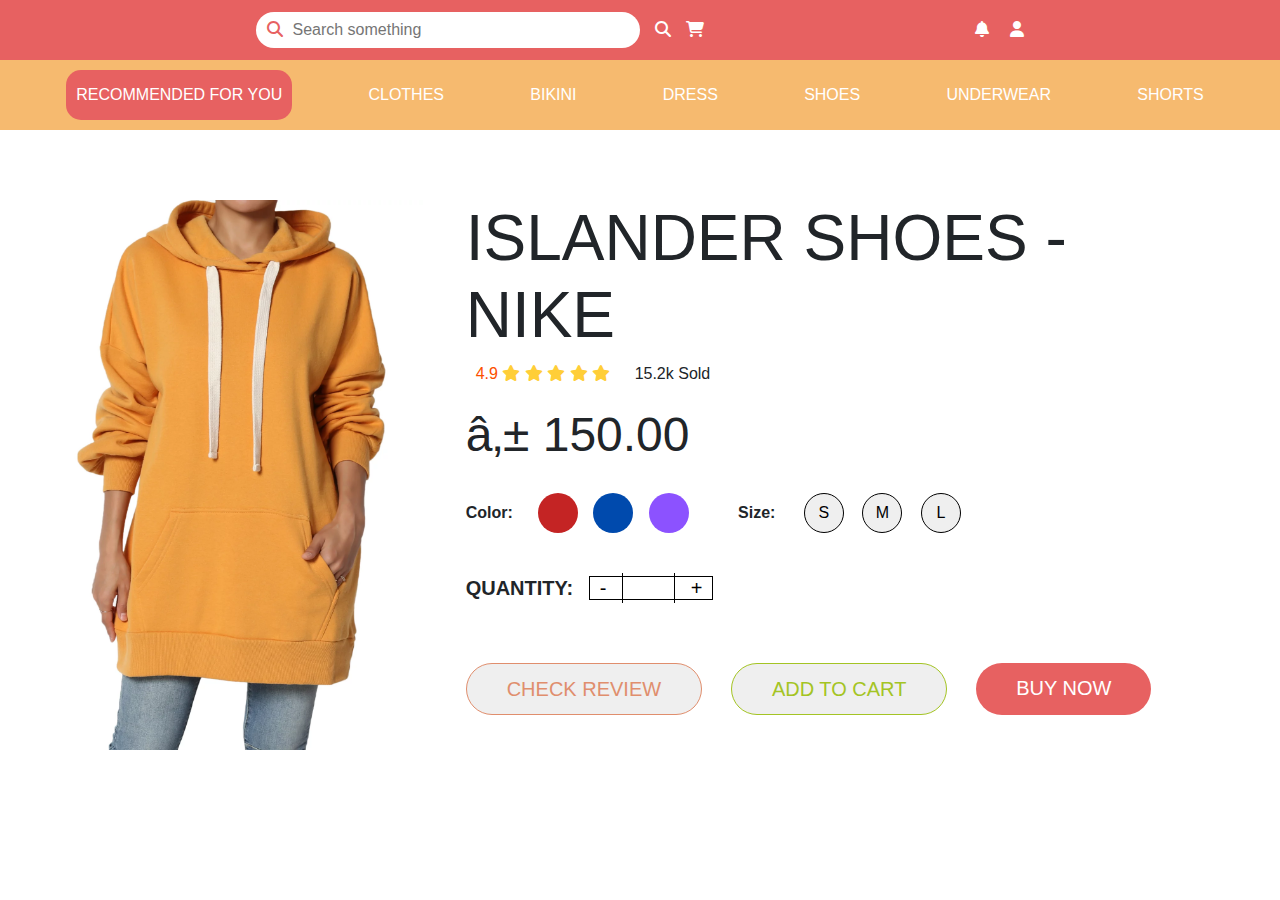
<file: buy.html>
<!DOCTYPE html>
<html lang="en">
<head>
    <!-- <meta charset="UTF-8">
    <meta http-equiv="X-UA-Compatible" content="IE=edge">
    <meta name="viewport" content="width=device-width, initial-scale=1.0"> -->
    <title>Document</title>
    <link rel="stylesheet" href="style.css">
</head>
<body>
<nav class="nav-bar">
    <div class="search-bar">
        <div class="search-input">
            <i class="fa-solid fa-magnifying-glass"></i>
            <input type="text" placeholder="Search something">
        </div>
           <button><i class="fa-solid fa-magnifying-glass"></i></button>
        <button><i class="fa-solid fa-cart-shopping"></i></button>
    </div>
    <div class="my-buttons">
        <div class="dropdown">
            <button data-toggle="dropdown"><i class="fa-solid fa-bell"></i></button>
            <div class="dropdown-menu notification">
                 
            </div>
        </div>
        <div class="dropdown">
            <button data-toggle="dropdown"><i class="fa-solid fa-user"></i></button>
            <div class="dropdown-menu profile">
                <a class="dropdown-item profile-me" href="#!">
                    <div class="my-profile">
                        <img src="pp.jpg" alt="">
                    JHUNRHICK TARRE
                </div>
                </a>
                <hr>
                <a class="dropdown-item" href="#!"><i class="fa-solid fa-gear"></i>SETTINGS</a>
                <a class="dropdown-item" href="#!"><i class="fa-solid fa-users"></i>ABOUT US</a>
                <a class="dropdown-item" href="#!"><i class="fa-solid fa-envelope"></i>CONTACT US</a>
                <a class="dropdown-item" href="#!"><i class="fa-solid fa-right-from-bracket"></i>LOGOUT</a>
            </div>
        </div>
    </div>
</nav>
<nav class="category">
    <button>RECOMMENDED FOR YOU</button>
    <button>CLOTHES</button>
    <button>BIKINI</button>
    <button>DRESS</button>
    <button>SHOES</button>
    <button>UNDERWEAR</button>
    <button>SHORTS</button>
</nav>

<div class="buy-card">
    <div class="prod-img"><img src="product/hoodie.png" alt=""></div>
    <div class="prod-info">
        <div class="prod-name"><h1>ISLANDER SHOES - NIKE </h1></div>
        <div class="rating">
            <span class="review">4.9</span>
            <span class="fa fa-star checked"></span>
            <span class="fa fa-star checked"></span>
            <span class="fa fa-star checked"></span>
            <span class="fa fa-star"></span>
            <span class="fa fa-star"></span>
            <span class="sold">
                15.2k Sold
            </span>
        </div>
        <h1 class="price">₱ 150.00</h1>
        <div class="prod-mod">  
            <div class="colors">
                    <span class="colors-select">Color:</span>
                    <button></button>
                    <button></button>
                    <button></button>
            </div>
            <div class="sizes">
                <span class="size-select">Size:</span>   
                <button>S</button>
                <button>M</button>
                <button>L</button>
            </div>
        </div>

        <div class="quant">
            <span>QUANTITY:</span>
            <span class="quan-inputs">
                <button>-</button>
                <input type="text" name="" id="" asd>
                <button>+</button>
            </span>
        </div>

        <div class="buy-buttons">
             <button>CHECK REVIEW</button>
             <button>ADD TO CART</button>
             <a href="">BUY NOW</a>
        </div>
    </div>
</div>


</body>
</html>
<link rel="stylesheet" href="https://cdnjs.cloudflare.com/ajax/libs/font-awesome/6.4.0/css/all.min.css">
<link rel="stylesheet" href="https://cdn.jsdelivr.net/npm/bootstrap@4.0.0/dist/css/bootstrap.min.css" integrity="sha384-Gn5384xqQ1aoWXA+058RXPxPg6fy4IWvTNh0E263XmFcJlSAwiGgFAW/dAiS6JXm" crossorigin="anonymous">
<script src="https://code.jquery.com/jquery-3.2.1.slim.min.js" integrity="sha384-KJ3o2DKtIkvYIK3UENzmM7KCkRr/rE9/Qpg6aAZGJwFDMVNA/GpGFF93hXpG5KkN" crossorigin="anonymous"></script>
<script src="https://cdn.jsdelivr.net/npm/popper.js@1.12.9/dist/umd/popper.min.js" integrity="sha384-ApNbgh9B+Y1QKtv3Rn7W3mgPxhU9K/ScQsAP7hUibX39j7fakFPskvXusvfa0b4Q" crossorigin="anonymous"></script>
<script src="https://cdn.jsdelivr.net/npm/bootstrap@4.0.0/dist/js/bootstrap.min.js" integrity="sha384-JZR6Spejh4U02d8jOt6vLEHfe/JQGiRRSQQxSfFWpi1MquVdAyjUar5+76PVCmYl" crossorigin="anonymous"></script>
</file>
<file: style.css>
* {
    padding: 0;
    margin: 0;
}
button:hover {
    cursor: pointer;
}
.nav-bar{
    width: 100%;
    height: 60px;
    background-color: #E76161;
    display: flex;
    align-items: center;
    justify-content: space-evenly;
}
.nav-bar .search-bar{
    display: flex;
    color:#E76161;
    width: 35%;
}
.search-bar button, .my-buttons button{
    padding: 0px 0px 0px 15px;
    background:none;
    outline: none !important;
    border:none;
    color:white;
}
.search-bar .search-input{
    border-radius: 30px;
    background-color: #fff;
    padding: 6px;
    width: 100%;
}
.search-input i{
    padding: 0px 5px 0px 5px;
}
.search-input input{
    width: 90%;
    border:none;
    outline: none;
    background: none;
}.nav-bar .my-buttons{
    width: 5%;
    display: flex;
    justify-content: space-between;
}
.my-buttons .dropdown-menu{
    background-color: #F6BA6F !important;
    top:15px !important;
    border-top-left-radius: 0px !important;
    border-top-right-radius: 0px !important; 
    border-bottom-left-radius: 10px !important;
    border-bottom-right-radius: 10px !important;
    
}.my-profile img{
    width: 40px;
    height: 40px;
    border-radius: 360px;
    margin-right: 10px;
}
.profile hr{
    width: 80%;
    margin:auto !important;
}.profile-me{
    padding: 0.5rem 1.5rem !important;
}.profile a i{
    padding-right: 10px;
}.header{
    padding: 10px !important;
    text-align: center;
    color:#FC4F00;
}.category {
    background-color: #F6BA6F;
    width: 100%;
    height: 70px;
    justify-content: space-evenly;
    display: flex;
    align-items: center;
}.category button{
    outline: none !important;
    border:none;
    height: 50px !important;
    border-radius: 15px;
    background: none;
    color:white;
    padding: 10px;
}
.category button:first-child{
   
    background-color:#E76161;
}
.buy-card{
  
    margin-top: 70px;
    width: 100%;
    display: flex;
    padding: 0px 10px 0px 0px;
    justify-content: space-evenly;
}
.buy-card .prod-img{
   
    width: 30%;
    height: 550px;
}
.prod-img img{
    width: 100%;
    height: 100%;
}
.buy-card .prod-info{
   
    width: 60%;
    
}.prod-info .prod-name{
    word-wrap: break-word;
}.prod-name h1{
   font-size: 4rem;
}
.prod-info .rating{
    /* border:1px solid black; */
    padding: 0px 0px 0px 10px;
    font-size: 1rem;
  
}.rating .sold{
    margin-left: 20px;
}.rating  .fa-star {
    color:#FFCE38;
}.rating  span:first-child {
    color:#FC4F00;
}
.price {
    margin-top: 20px;
    font-size: 3rem;
}
.prod-info .prod-mod{
    margin-top: 30px;
    font-size: 1rem;
    display: flex;
    width: 65%;
    justify-content: space-between;
}.prod-mod .colors-select, .size-select {
    margin-right: 10px;
} .colors button,.sizes button{
    border-radius: 360px;
    width: 40px;
    height: 40px;
    border:none;
}.sizes button{
    border:1px solid black;
}.colors button:nth-child(2){
background-color: #C42424;
}
.colors button:nth-child(3){
background-color: #004AAD;
}
.colors button:nth-child(4){
    background-color: #8C52FF;
}
.colors, .sizes {
    width: 45%;
    display: flex;
    align-items: center;
    justify-content: space-between;
    font-weight: bold;
}.quant{
    margin-top: 40px;
    font-size: 1.25rem;
}.quant span:first-child{
    font-weight: bold;
}
.quan-inputs {
    border:1px solid black;
    
}.quant button {
    padding: 0px 10px 0px 10px;
}
.quant input ,.quant button {
    outline: none !important;
    border:none;
    background: none;
}.quant input {
    border-left:1px solid black;
    border-right:1px solid black;
    width: 7%;
    padding-left: 8px;
}
.quant span:first-child{
    margin-right: 10px;
}.buy-buttons{
    width: 90%;
    justify-content: space-between;
    display: flex;
    margin-top: 60px;
}.buy-buttons > * {
    padding: 10px 40px 10px 40px;
    border-radius: 40px;
    font-size: 1.25rem;
}.buy-buttons button:first-child {
    border:1px solid #E08E6D;
    color:#E08E6D;
}.buy-buttons button:nth-child(2) {
    border:1px solid #A4C424;
    color:#A4C424;
}.buy-buttons a{
    border:none;
    background-color: #E76161;
    text-decoration: none;
    color:white;
}
</file>
